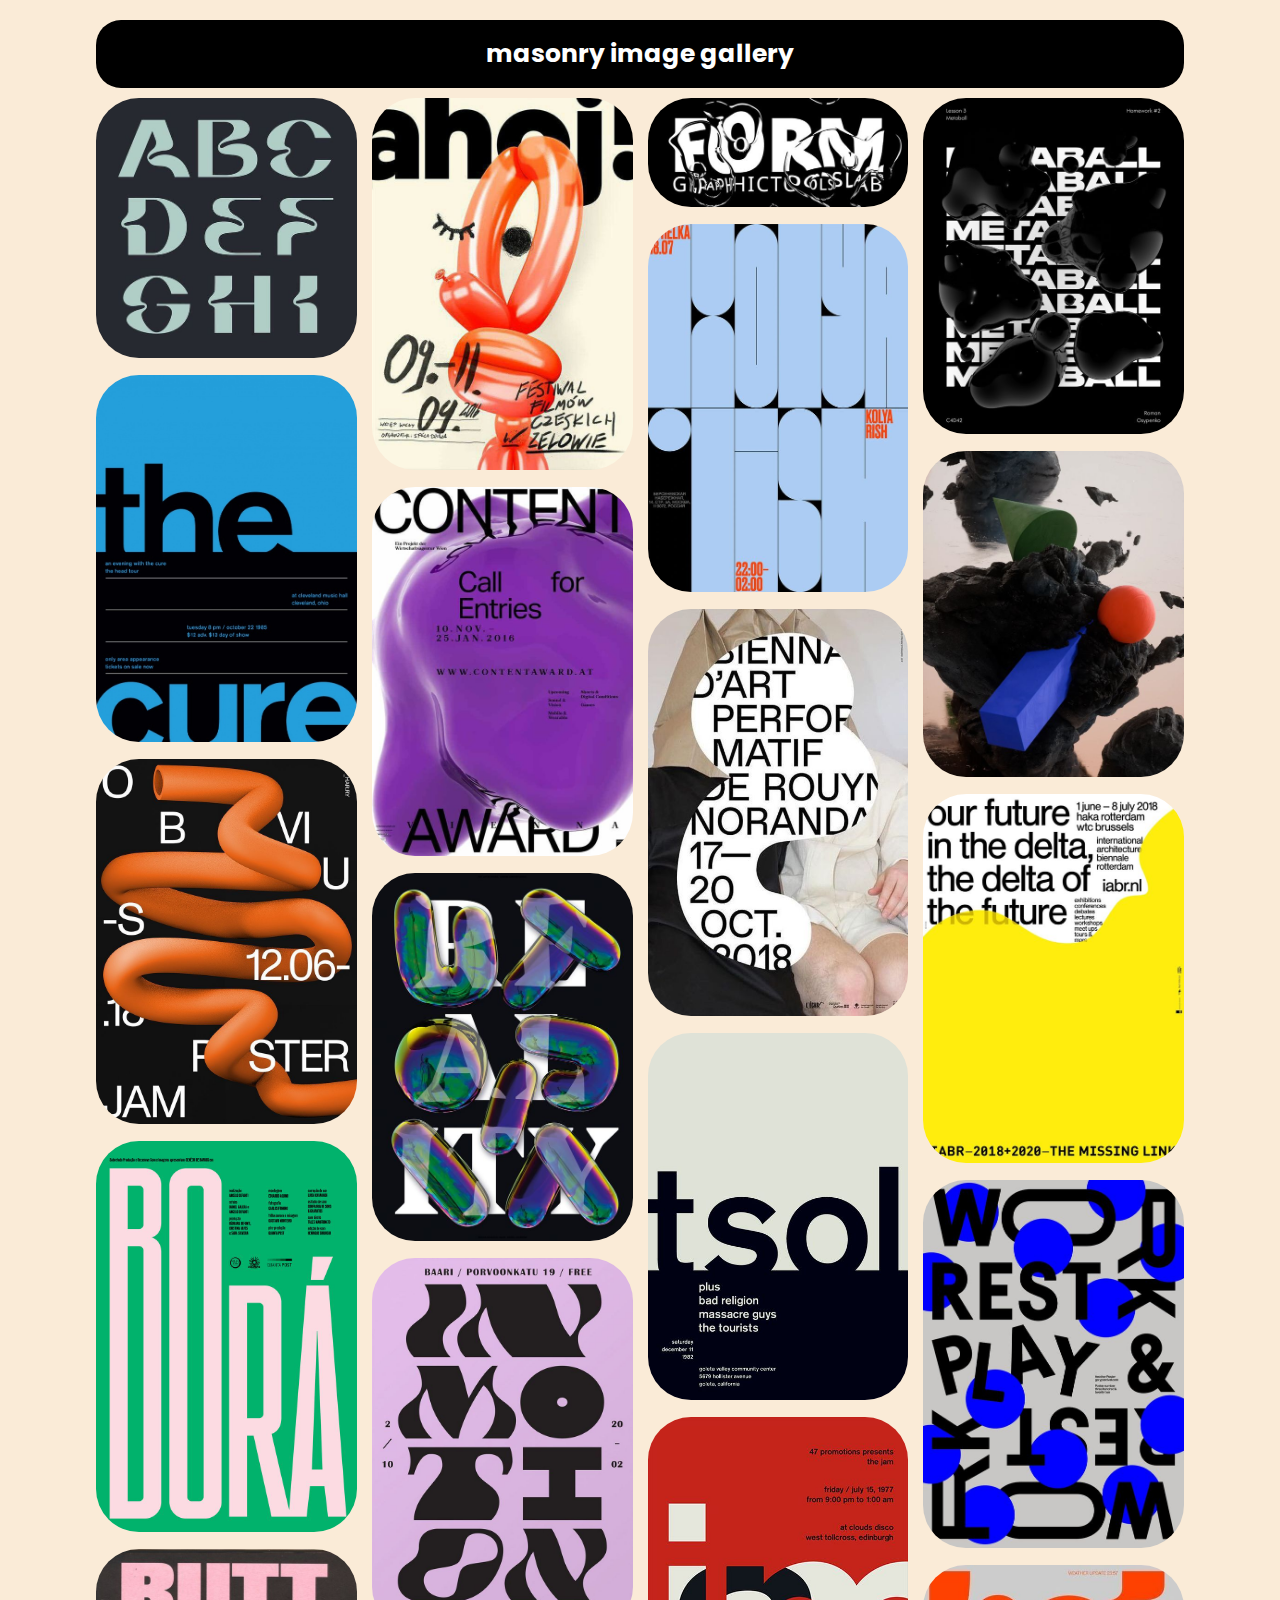
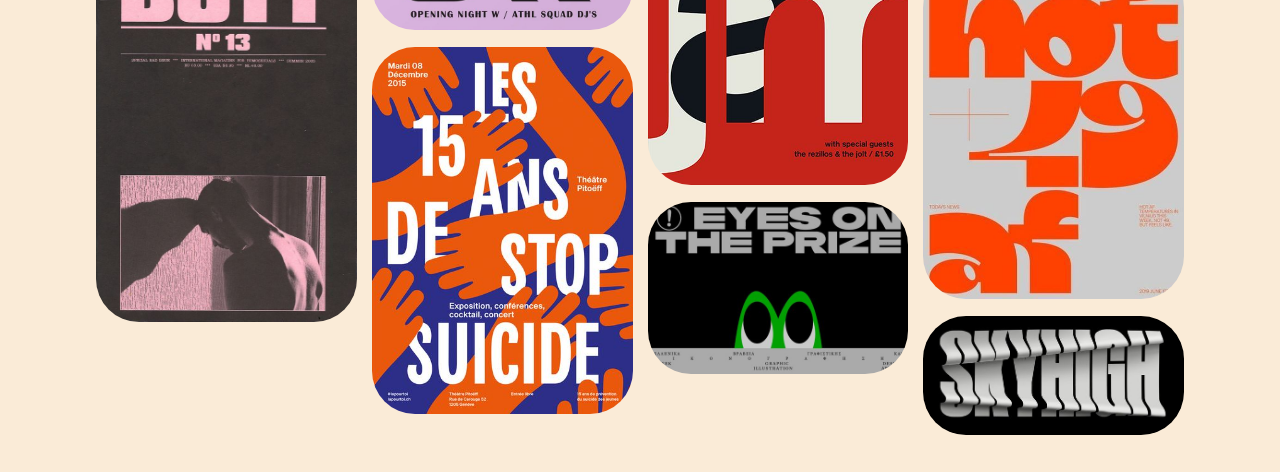
<file: index.html>
<!DOCTYPE html>
<html lang="en">
<head>
    <meta charset="UTF-8">
    <meta http-equiv="X-UA-Compatible" content="IE=edge">
    <meta name="viewport" content="width=device-width, initial-scale=1.0">
    
    <!-- custom css file link  -->
    <link rel="stylesheet" href="style.css">

</head>
<body>
    
<div class="container">

    <h1 class="title">masonry image gallery</h1>

    <div class="image-container">
        <img src="assets/01.jpg" alt="">
        <img src="assets/02.jpg" alt="">
        <img src="assets/03.jpg" alt="">
        <img src="assets/04.jpg" alt="">
        <img src="assets/05.jpg" alt="">
        <img src="assets/06.jpg" alt="">
        <img src="assets/07.jpg" alt="">
        <img src="assets/08.jpg" alt="">
        <img src="assets/09.jpg" alt="">
        <img src="assets/10.jpg" alt="">
        <img src="assets/11.jpg" alt="">
        <img src="assets/12.jpg" alt="">
        <img src="assets/13.jpg" alt="">
        <img src="assets/14.jpg" alt="">
        <img src="assets/15.jpg" alt="">
        <img src="assets/16.jpg" alt="">
        <img src="assets/17.jpg" alt="">
        <img src="assets/18.jpg" alt="">
        <img src="assets/19.jpg" alt="">
        <img src="assets/20.jpg" alt="">
        <img src="assets/22.jpg" alt="">
        <img src="assets/24.jpg" alt="">
    </div>

</div>

</body>
</html>
</file>
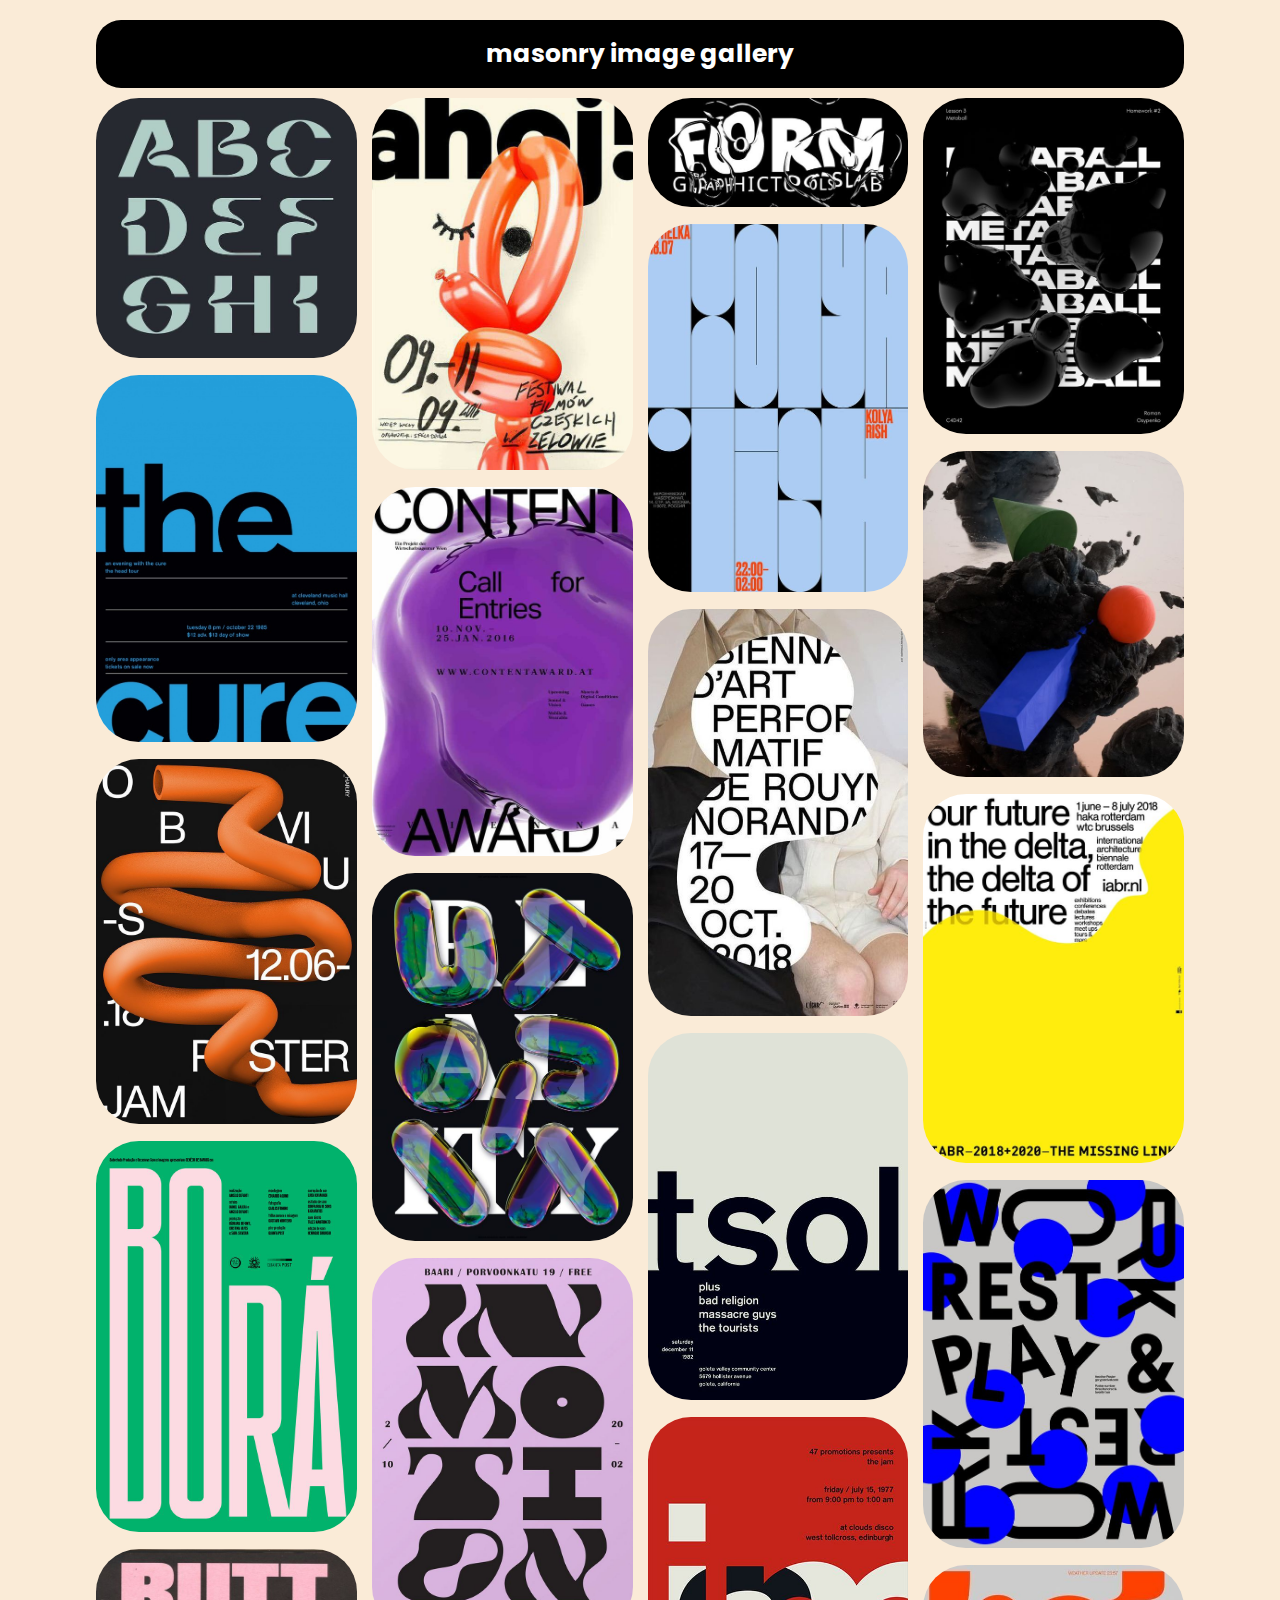
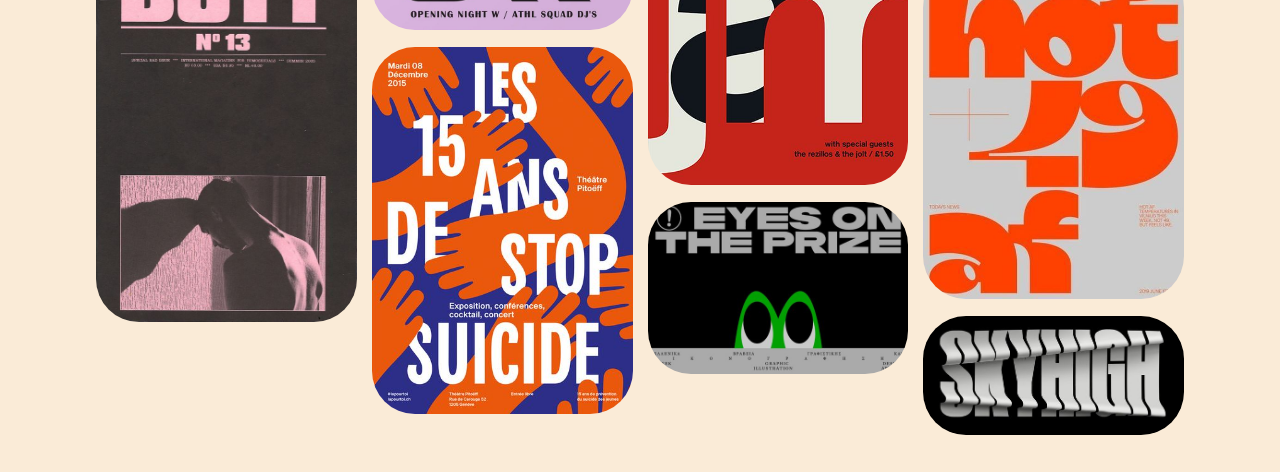
<file: index2.html>
<!DOCTYPE html>
<html lang="en">
<head>
    <meta charset="UTF-8">
    <meta http-equiv="X-UA-Compatible" content="IE=edge">
    <meta name="viewport" content="width=device-width, initial-scale=1.0">
    
    <!-- custom css file link  -->
    <link rel="stylesheet" href="style.css">

</head>
<body>
    
<div class="container">

    <h1 class="title">masonry image gallery</h1>

    <div class="image-container">
        <img src="assets/01.jpg" alt="">
        <img src="assets/02.jpg" alt="">
        <img src="assets/03.jpg" alt="">
        <img src="assets/04.jpg" alt="">
        <img src="assets/05.jpg" alt="">
        <img src="assets/06.jpg" alt="">
        <img src="assets/07.jpg" alt="">
        <img src="assets/08.jpg" alt="">
        <img src="assets/09.jpg" alt="">
        <img src="assets/10.jpg" alt="">
        <img src="assets/11.jpg" alt="">
        <img src="assets/12.jpg" alt="">
        <img src="assets/13.jpg" alt="">
        <img src="assets/14.jpg" alt="">
        <img src="assets/15.jpg" alt="">
        <img src="assets/16.jpg" alt="">
        <img src="assets/17.jpg" alt="">
        <img src="assets/18.jpg" alt="">
        <img src="assets/19.jpg" alt="">
        <img src="assets/20.jpg" alt="">
        <img src="assets/22.jpg" alt="">
        <img src="assets/24.jpg" alt="">
    </div>

</div>

</body>
</html>
</file>
<file: style.css>
@import url('https://fonts.googleapis.com/css2?family=Poppins:wght@100;300;400;500;600&display=swap');

*{
  margin:0; padding:0;
  box-sizing: border-box;
  font-family: 'Poppins', sans-serif;
}

body {
    background-color: antiquewhite;
}

.container{
  max-width: 85%;
  margin:20px auto;
}

.container .title{
  font-size: 25px;
  background-color: #000;
  color:#fff;
  border-radius: 25px;
  margin-bottom: 10px;
  text-align: center;
  padding:15px;
}

.container .image-container{
  columns:4 250px;
  gap:15px;
}

.container .image-container img{
  margin-bottom: 10px;
  border-radius: 43px;
  width: 100%;
}

.container .image-container img:hover {
    transform: scale(1.05); /* Agrandar la imagen en un 5% */
    opacity: 0.8; /* Reducir la opacidad al 80% */
    transition: transform 0.3s ease, opacity 0.3s ease; /* Agregar una transición suave */
}
</file>
